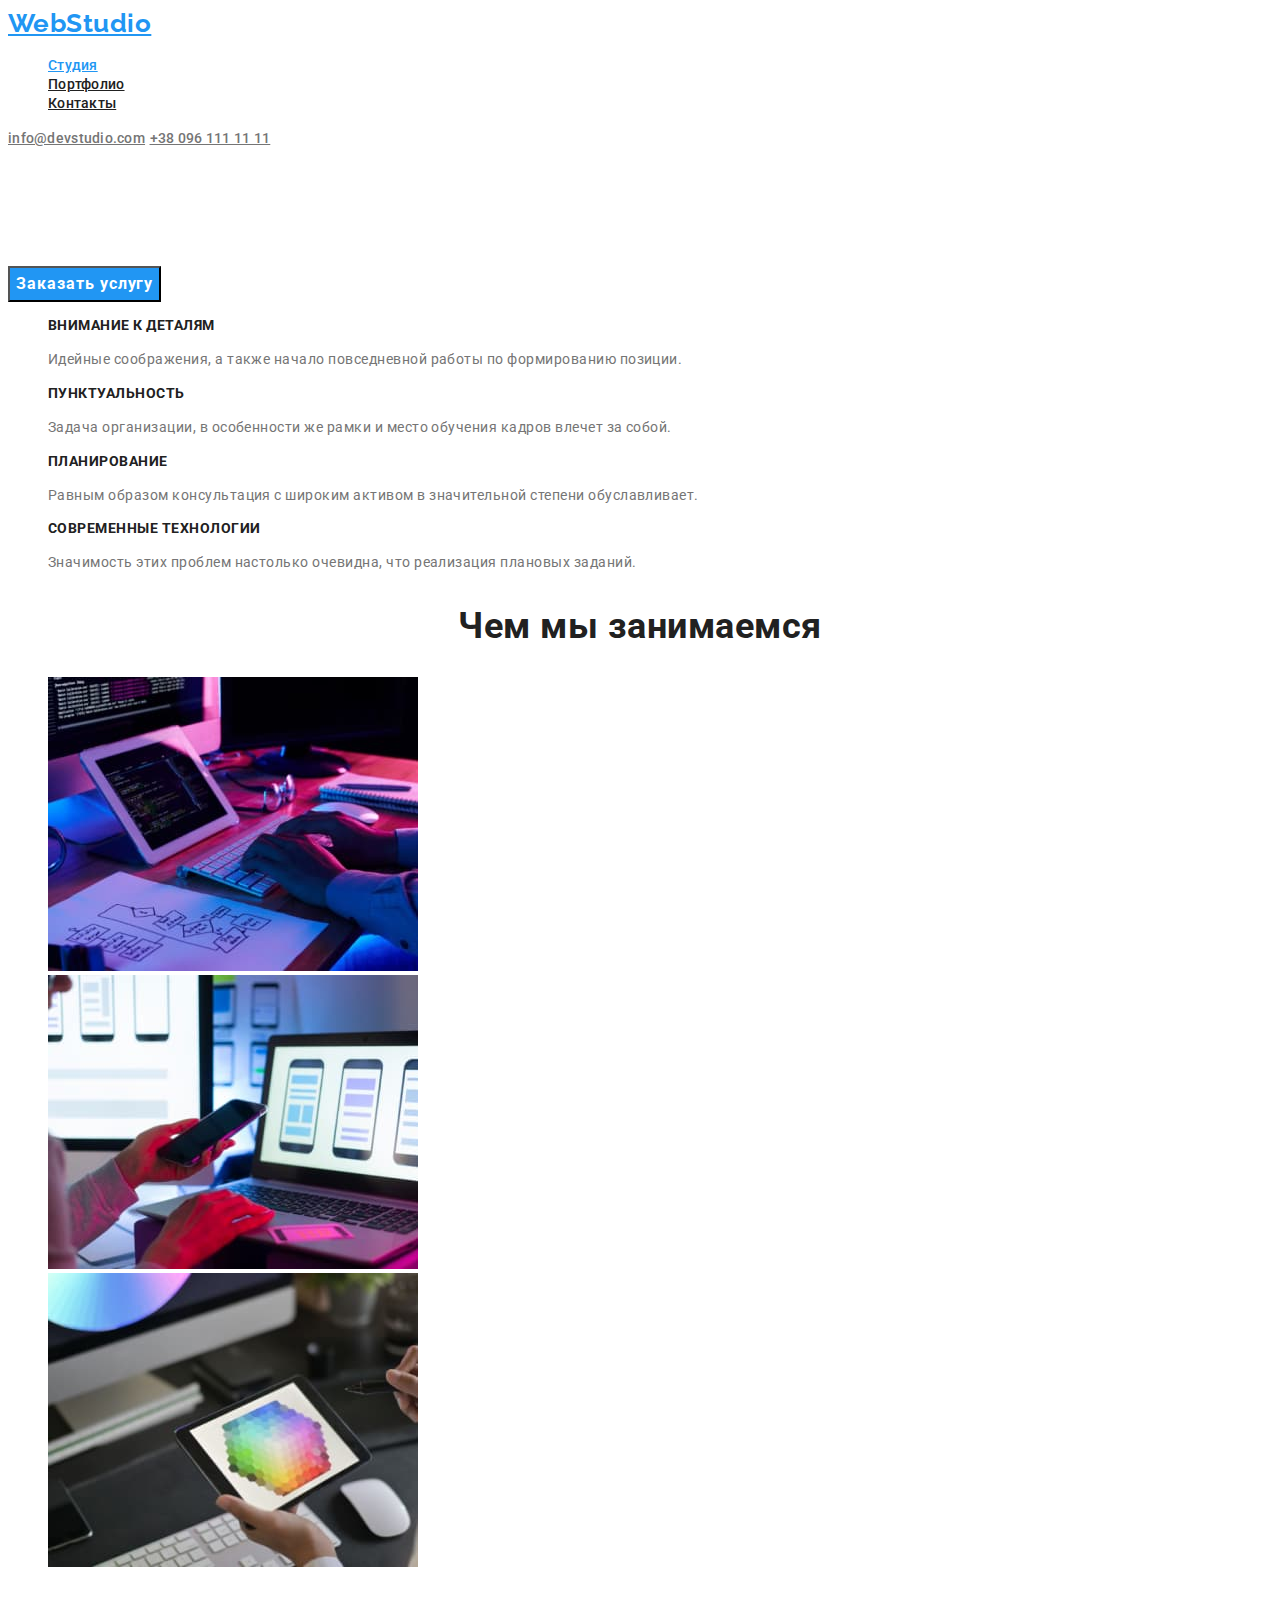
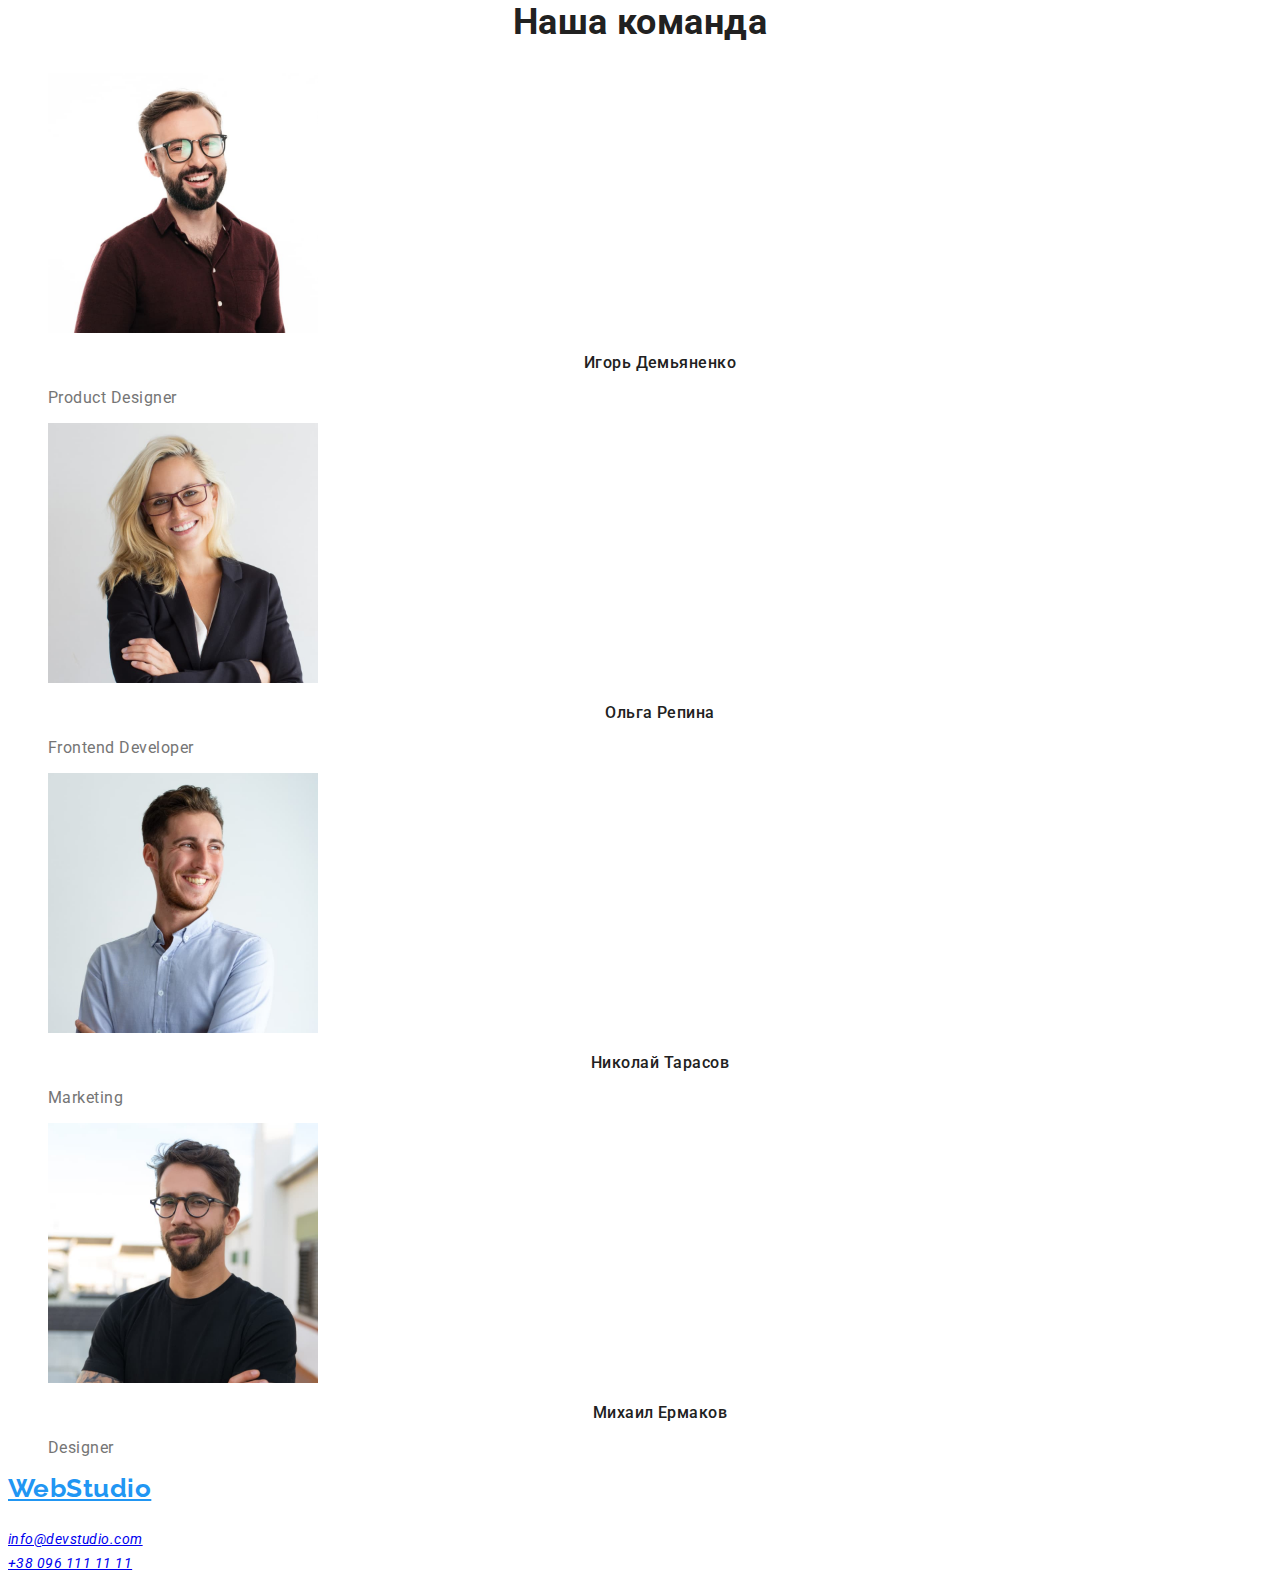
<file: index.html>
<!DOCTYPE html>
<html lang="ru">

<head>
    <meta charset="UTF-8">
    <meta http-equiv="X-UA-Compatible" content="IE=edge">
    <meta name="viewport" content="width=device-width, initial-scale=1.0">
    <title>Document</title>

    <link rel="preconnect" href="https://fonts.googleapis.com">
    <link rel="preconnect" href="https://fonts.gstatic.com" crossorigin>
    <link href="https://fonts.googleapis.com/css2?family=Raleway:wght@700&family=Roboto:wght@400;500;700;900&display=swap"
        rel="stylesheet">

    <link rel="stylesheet" href="./css/styles.css">
</head>

<body>
    <!--Шапка сайта-->
    <header>
        <a href="" class="logo">WebStudio</a>
        <nav>
            <ul class="site-nav list">
                <li><a href="" class="link current">Студия</a></li>
                <li><a href="./portfolio.html" class="link">Портфолио</a></li>
                <li><a href="" class="link">Контакты</a></li>
            </ul>
        </nav>
        
            <a lang="en" href="mailto:info@devstudio.com" class="contacts">info@devstudio.com</a>
            <a href="tel:+380961111111" class="contacts">+38 096 111 11 11</a> 
    </header>
    
    <main>

    <!--Герой-->
        <section class="hero">
            <h1 class="hero-title">Эффективные решения для вашего бизнеса</h1>
            <button type="button" class="button">Заказать услугу</button>
        </section>

    <!--Преимущества-->
    <section class="section">
        <ul class="features list">
            <li>
                <h3 class="features-title">Внимание к деталям</h3>
                <p class="features-description">Идейные соображения, а также начало повседневной работы по формированию позиции.</p>
            </li>
            <li>
                <h3 class="features-title">Пунктуальность</h3>
                <p class="features-description">Задача организации, в особенности же рамки и место обучения кадров влечет за собой.</p>
            </li>
            <li>
                <h3 class="features-title">Планирование</h3>
                <p class="features-description">Равным образом консультация с широким активом в значительной степени обуславливает.</p>
            </li>
            <li>
                <h3 class="features-title">Современные технологии</h3>
                <p class="features-description">Значимость этих проблем настолько очевидна, что реализация плановых заданий.</p>
            </li>
        </ul>
    </section>

    <!--Виды деятельности-->
    <section class="section">
        <h2 class="section-title">Чем мы занимаемся</h2>
        <ul class="list">
            <li><img src="./images/img.jpg" alt="Разработка приложений" width="370"></li>
            <li><img src="./images/img1.jpg" alt="Интерфейсы для мобильных" width="370"></li>
            <li><img src="./images/img2.jpg" alt="креативный веб-дизайн" width="370"></li>
        </ul>
    </section>

    <!--Команда-->
    <section class="section">
        <h2 class="section-title">Наша команда</h2>
        <ul class="list">
            <li>
                <img src="./images/produkt-designer.jpg" alt="Дизайнер продукта" width="270">
                <h3 class="employees-title">Игорь Демьяненко</h3>
                <p lang="en" class="employees-position">Product Designer</p>
            </li>
            <li>
                <img src="./images/frontend-developer.jpg" alt="Фронтенд-разработчик" width="270">
                <h3 class="employees-title">Ольга Репина</h3>  
                <p lang="en" class="employees-position">Frontend Developer</p>
            </li>
            <li>
                <img src="./images/markrting.jpg" alt="Маркетолог" width="270">
                <h3 class="employees-title">Николай Тарасов</h3>     
                <p lang="en" class="employees-position">Marketing</p>
            </li>
            <li>
                <img src="./images/ul-designer.jpg" alt="Дизайнер пользовательского интерфейса" width="270">
                <h3 class="employees-title">Михаил Ермаков</h3>
                <p lang="en" class="employees-position">Designer</p>
            </li>
        </ul>
    </section>

    </main>

    <!--Футер-->
    <footer>
        <a lang="en" href="" class="logo">WebStudio</a>
        <address class="address">
           <span class="address-footer">г. Киев, пр-т Леси Украинки, 26</span> <br>
            <a lang="en" href="mailto:info@devstudio.com" class="contacts-footer">info@devstudio.com</a><br>
            <a href="tel:+380961111111" class="contacts-footer">+38 096 111 11 11</a>
        </address>
    </footer>


</body>


</html>
</file>
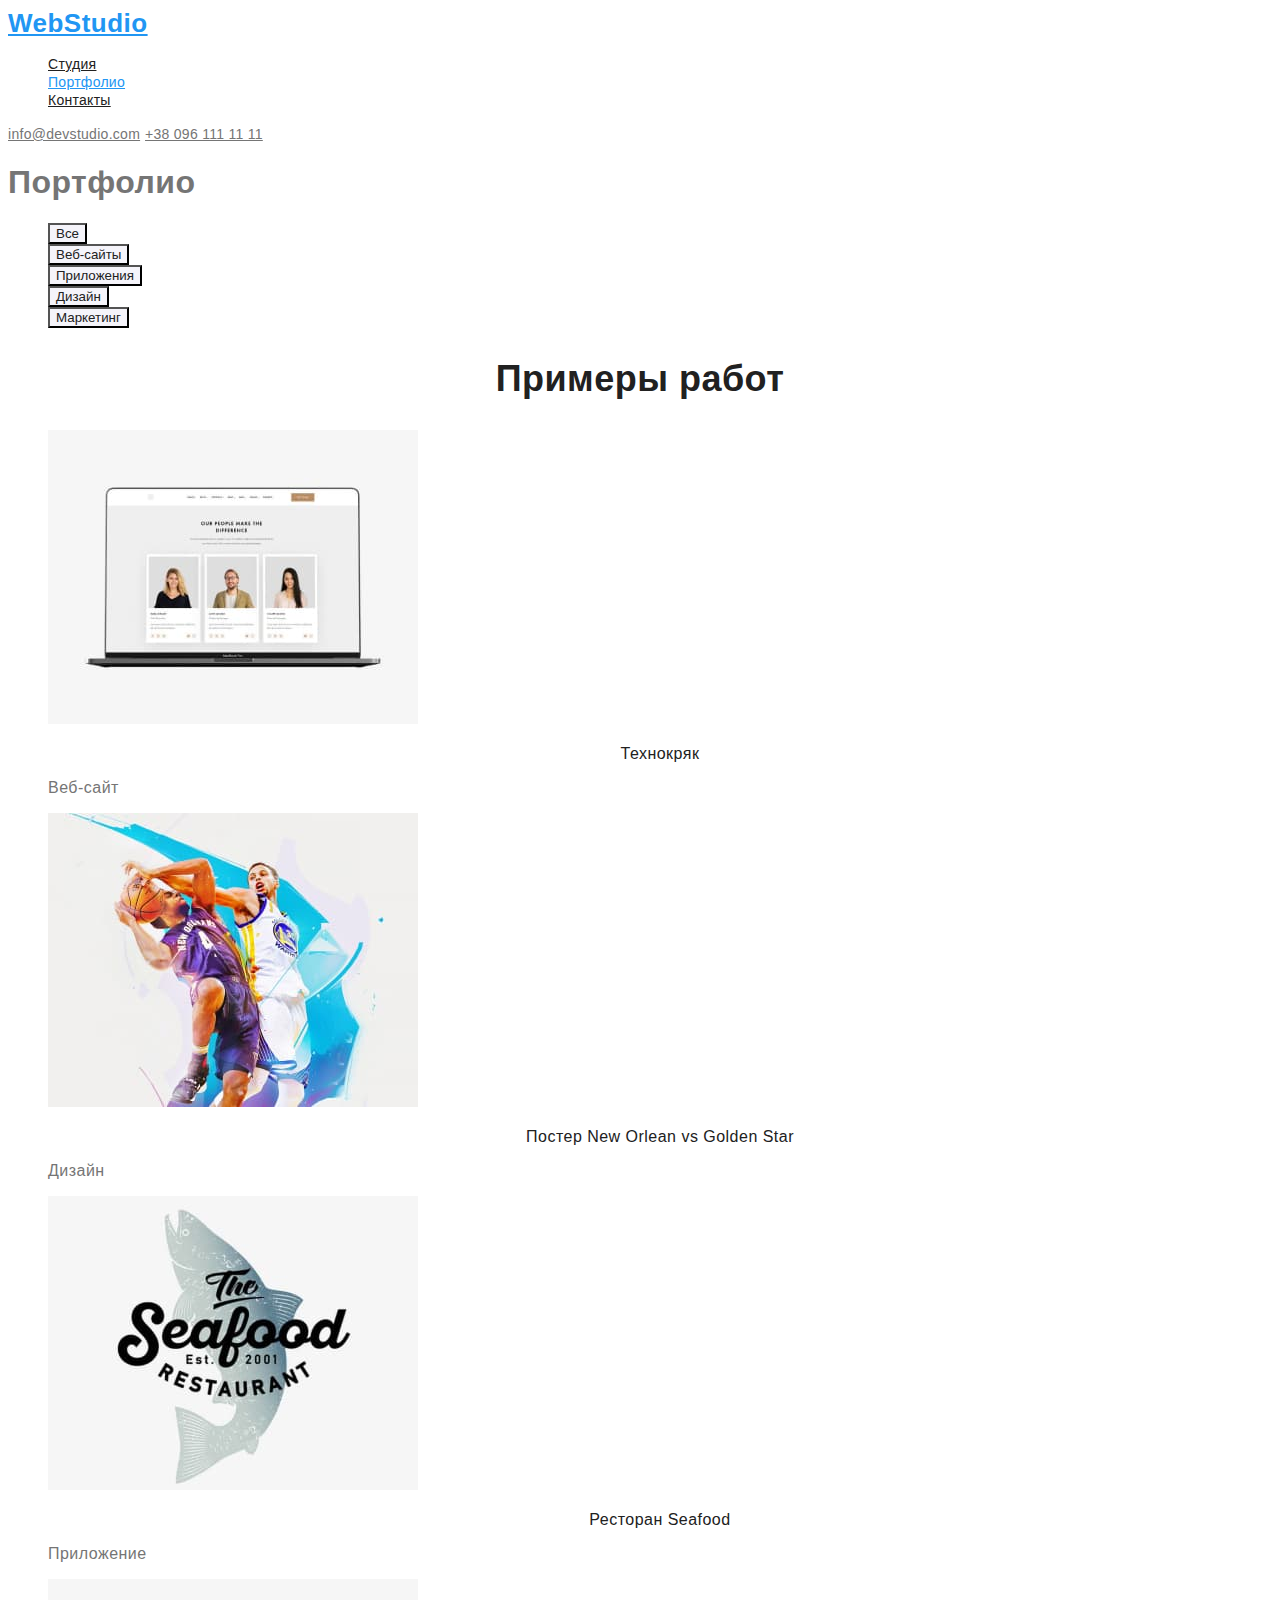
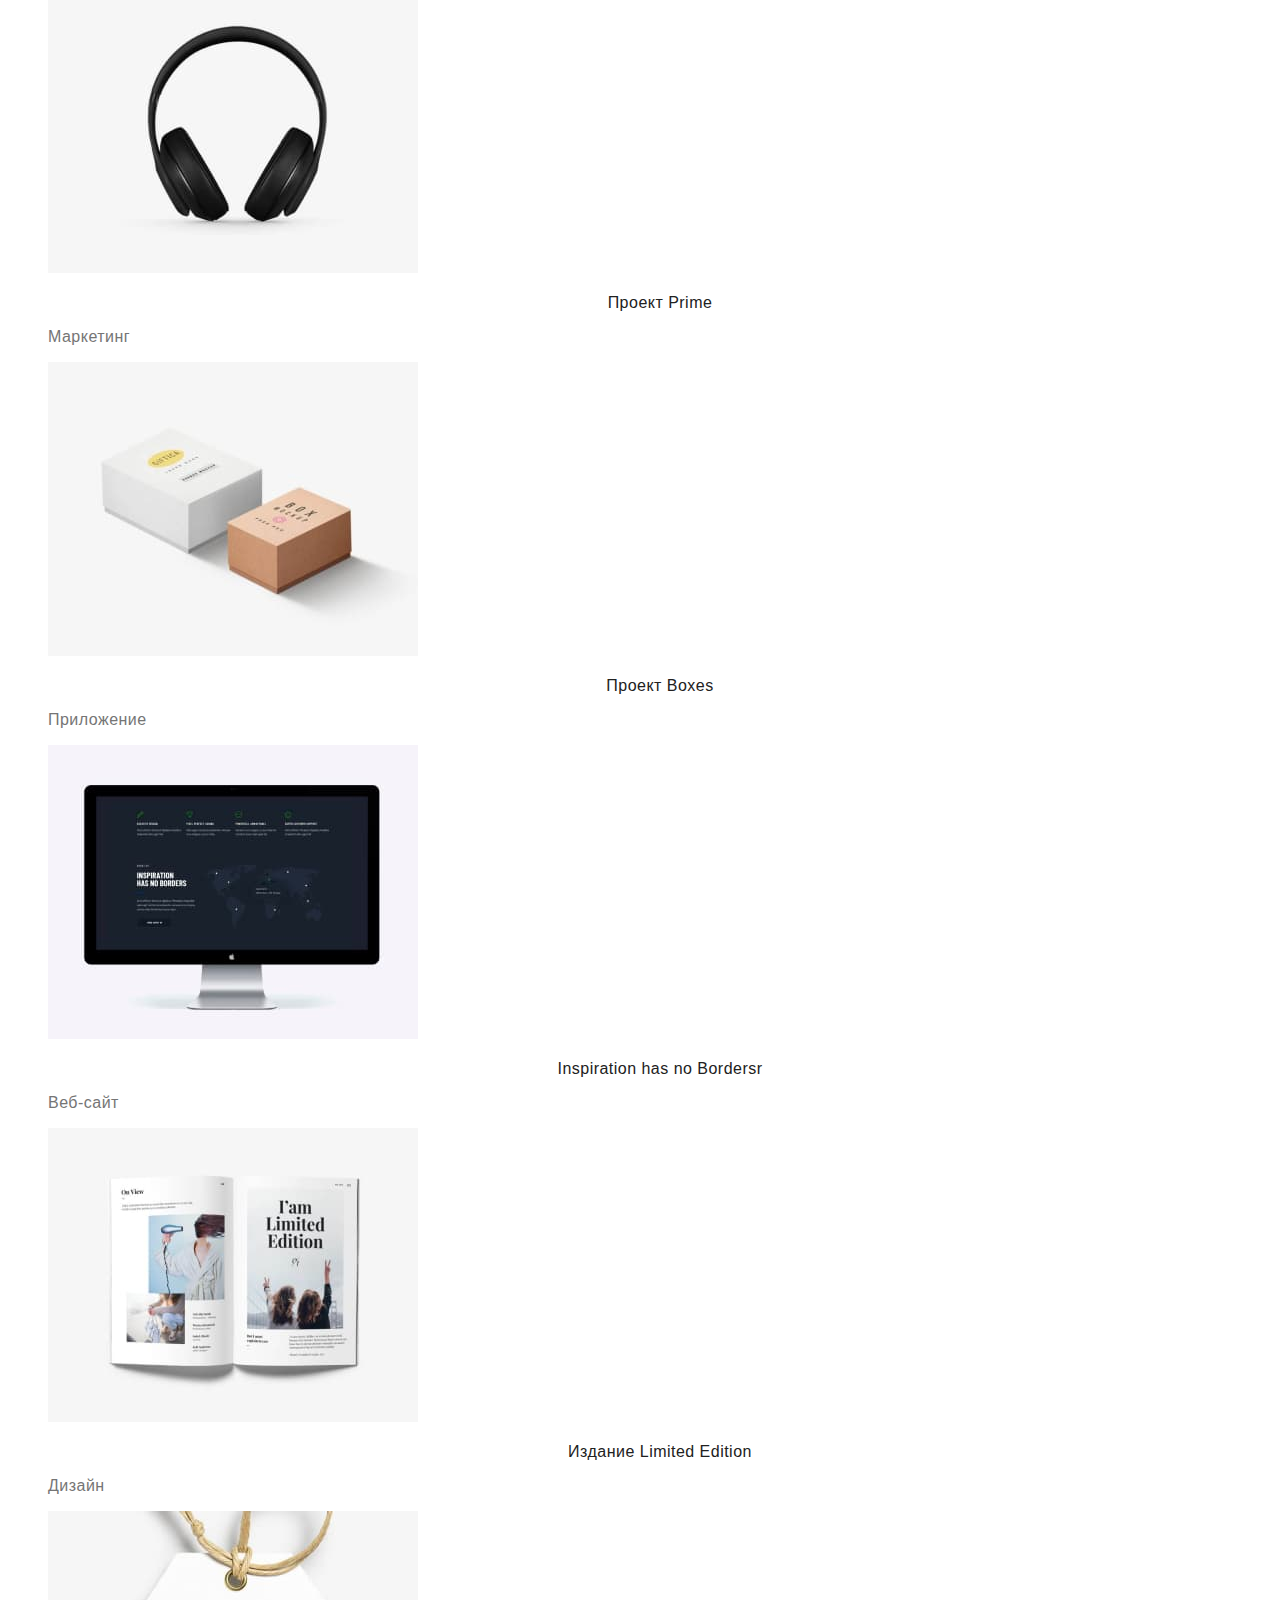
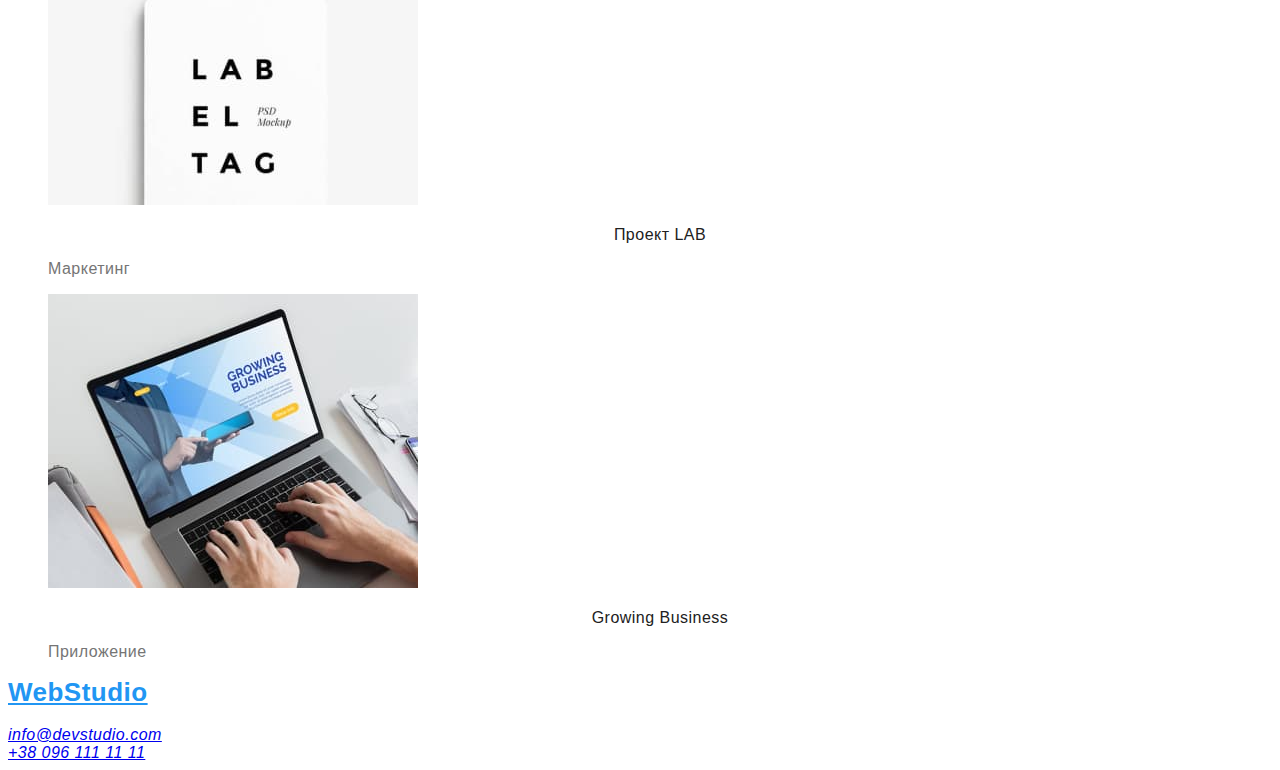
<file: portfolio.html>
<!DOCTYPE html>
<html lang="ru">

<head>
    <meta charset="UTF-8">
    <meta http-equiv="X-UA-Compatible" content="IE=edge">
    <meta name="viewport" content="width=device-width, initial-scale=1.0">
    <title>Document</title>
    <link rel="stylesheet" href="./css/styles.css">
</head>

<body>
    <!--Шапка сайта-->
    <header>
        <a href="" class="logo">WebStudio</a>
        <nav>
            <ul class="site-nav list">
                <li><a href="./index.html" class="link">Студия</a></li>
                <li><a href="./portfolio.html" class="link current">Портфолио</a></li>
                <li><a href="" class="link">Контакты</a></li>
            </ul>
        </nav>

        <a lang="en" href="mailto:info@devstudio.com" class="contacts">info@devstudio.com</a>
        <a href="tel:+380961111111" class="contacts">+38 096 111 11 11</a>
    </header>

<main>

<!-- Кнопки фильтра -->
    <section>
        <h1>Портфолио</h1>
        <ul class="list">
            <li><button type="button" class="button-filtr">Все</button></li>
            <li><button type="button" class="button-filtr">Веб-сайты</button></li>
            <li><button type="button" class="button-filtr">Приложения</button></li>
            <li><button type="button" class="button-filtr">Дизайн</button></li>
            <li><button type="button" class="button-filtr">Маркетинг</button></li>
        </ul>
    </section>
        
<!--Примеры работ-->
    <section class="section">
        <h2 class="section-title">Примеры работ</h2>
        <ul class="list">
            <li>
                <img src="./images/texnokryak.jpg" alt="Веб-сайт" width="370">
                <h3 class="employees-title">Технокряк</h3>
                <p lang="en">Веб-сайт</p>
            </li>
            <li>
                <img src="./images/poster.jpg" alt="Постер баскетбольной команды" width="370">
                <h3 class="employees-title">Постер New Orlean vs Golden Star</h3>
                <p lang="en">Дизайн</p>
            </li>
            <li>
                <img src="./images/seafood.jpg" alt="Эмблема ресторана" width="370">
                <h3 class="employees-title">Ресторан Seafood</h3>
                <p lang="en">Приложение</p>
            </li>
            <li>
                <img src="./images/prime.jpg" alt="Наушники" width="370">
                <h3 class="employees-title">Проект Prime</h3>
                <p lang="en">Маркетинг</p>
            </li>
            <li>
                <img src="./images/boxes.jpg" alt="Коробки" width="370">
                <h3 class="employees-title">Проект Boxes</h3>
                <p lang="en">Приложение</p>
            </li>
            <li>
                <img src="./images/inspiration.jpg" alt="Веб-сайт на черном фоне" width="370">
                <h3 class="employees-title">Inspiration has no Bordersr</h3>
                <p lang="en">Веб-сайт</p>
            </li>
            <li>
                <img src="./images/edition.jpg" alt="Журнал" width="370">
                <h3 class="employees-title">Издание Limited Edition</h3>
                <p lang="en">Дизайн</p>
            </li>
            <li>
                <img src="./images/lab.jpg" alt="Этикетка" width="370">
                <h3 class="employees-title">Проект LAB</h3>
                <p lang="en">Маркетинг</p>
            </li>
            <li>
                <img src="./images/growing.jpg" alt="Ноутбук" width="370">
                <h3 class="employees-title">Growing Business</h3>
                <p lang="en">Приложение</p>
            </li>
        </ul>
    </section>
</main>

    <!--Футер-->
    <footer>
        <a lang="en" href="" class="logo">WebStudio</a>
        <address>
            <span class="address-footer">г. Киев, пр-т Леси Украинки, 26</span> <br>
            <a lang="en" href="mailto:info@devstudio.com" class="contacts-footer">info@devstudio.com</a><br>
            <a href="tel:+380961111111" class="contacts-footer">+38 096 111 11 11</a>
        </address>
    </footer>


</body>


</html>
</file>
<file: css/styles.css>
/* цвет основного текста #757575 */
/* вторичный цвет текста #212121 */
/* акцент #2196F3 */
/* белый #FFFFFF */
/* вторичный цвет фона #2F303A */
/* дополнительный цвет фона #2F303A */



:root {
    --primary-text-color: #757575;
    --title-text-color: #212121;
    --accent-color: #2196F3;
    --primary-white-color: #FFFFFF;
}

body {
    background-color:var(--primary-bg-color);
    color: var(--primary-text-color);
    font-family: Roboto, sans-serif;
    letter-spacing: 0.03em;
}

.list {
    list-style: none;
}

.logo {
    color:var(--accent-color);
    font-family: Raleway, sans-serif;
    font-weight: 700;
    font-size: 26px;
    line-height: 1.19;
}

/* site nav */
.site-nav .link {
    color:var(--title-text-color);
    font-weight: 500;
    font-size: 14px;
    line-height: 1.14;
    letter-spacing: 0.02em;
}

.site-nav .link:hover, 
.site-nav .link:focus {
    color:var(--accent-color);
}

.site-nav .link.current {
    color:var(--accent-color);
}

/* Контакты */
.contacts {
    color: var(--primary-text-color);
    font-weight: 500;
    font-size: 14px;
    line-height: 1.14;
    letter-spacing: 0.02em;
}

.contacts:hover {
    color:var(--accent-color);
}

/* Герой */
.hero-title {
    color:var(--primary-white-color);
    font-weight: 900;
    font-size: 44px;
    line-height: 1.36;
    text-align: center;
    letter-spacing: 0.06em;
    text-transform: uppercase;
}

.button {
    color:var(--primary-white-color);
    background-color:var(--accent-color);
    font-family: inherit;
    font-weight: 700;
    font-size: 16px;
    line-height: 1.88;
    display: flex;
    align-items: center;
    text-align: center;
    letter-spacing: 0.06em;
}

/* Секции */
.section-title {
    color:var(--title-text-color);
    font-weight: 700;
    font-size: 36px;
    line-height: 1.17;
    text-align: center;
}

/* Преимущества */
.features-title {
    color:var(--title-text-color);
    font-weight: 700;
    font-size: 14px;
    line-height: 1.14;
    text-transform: uppercase;
}

.features-description {
    font-weight: 400;
    font-size: 14px;
    line-height: 1.71;
}

/* Команда */
.employees-title {
    color:var(--title-text-color);
    font-weight: 500;
    font-size: 16px;
    line-height: 1.19;
    text-align: center;
}

.employees-position (
    font-weight: 400;
    font-size: 16px;
    line-height: 1.19;
    text-align: center;
)

/* Футер */
.contacts-footer {
    color: var(--primary-text-color);

}

.address-footer {
    color:var(--primary-white-color);
}

.address {
    font-weight: 400;
    font-size: 14px;
    line-height: 1.71;
}

/* СТИЛИ ДЛЯ ПОРТФОЛИО */

/* Кнопки фильтра */
.button-filtr {
    color:var(--title-text-color);
    background-color:#F5F4FA;
    font-family: inherit;
}

.button-filtr:hover,
.button-filtr:focus {
    color:var(--primary-white-color);
    background-color:var(--accent-color);
}

/* Примеры работ */
.work-list .title {
    color:var(--title-text-color);
}
</file>
